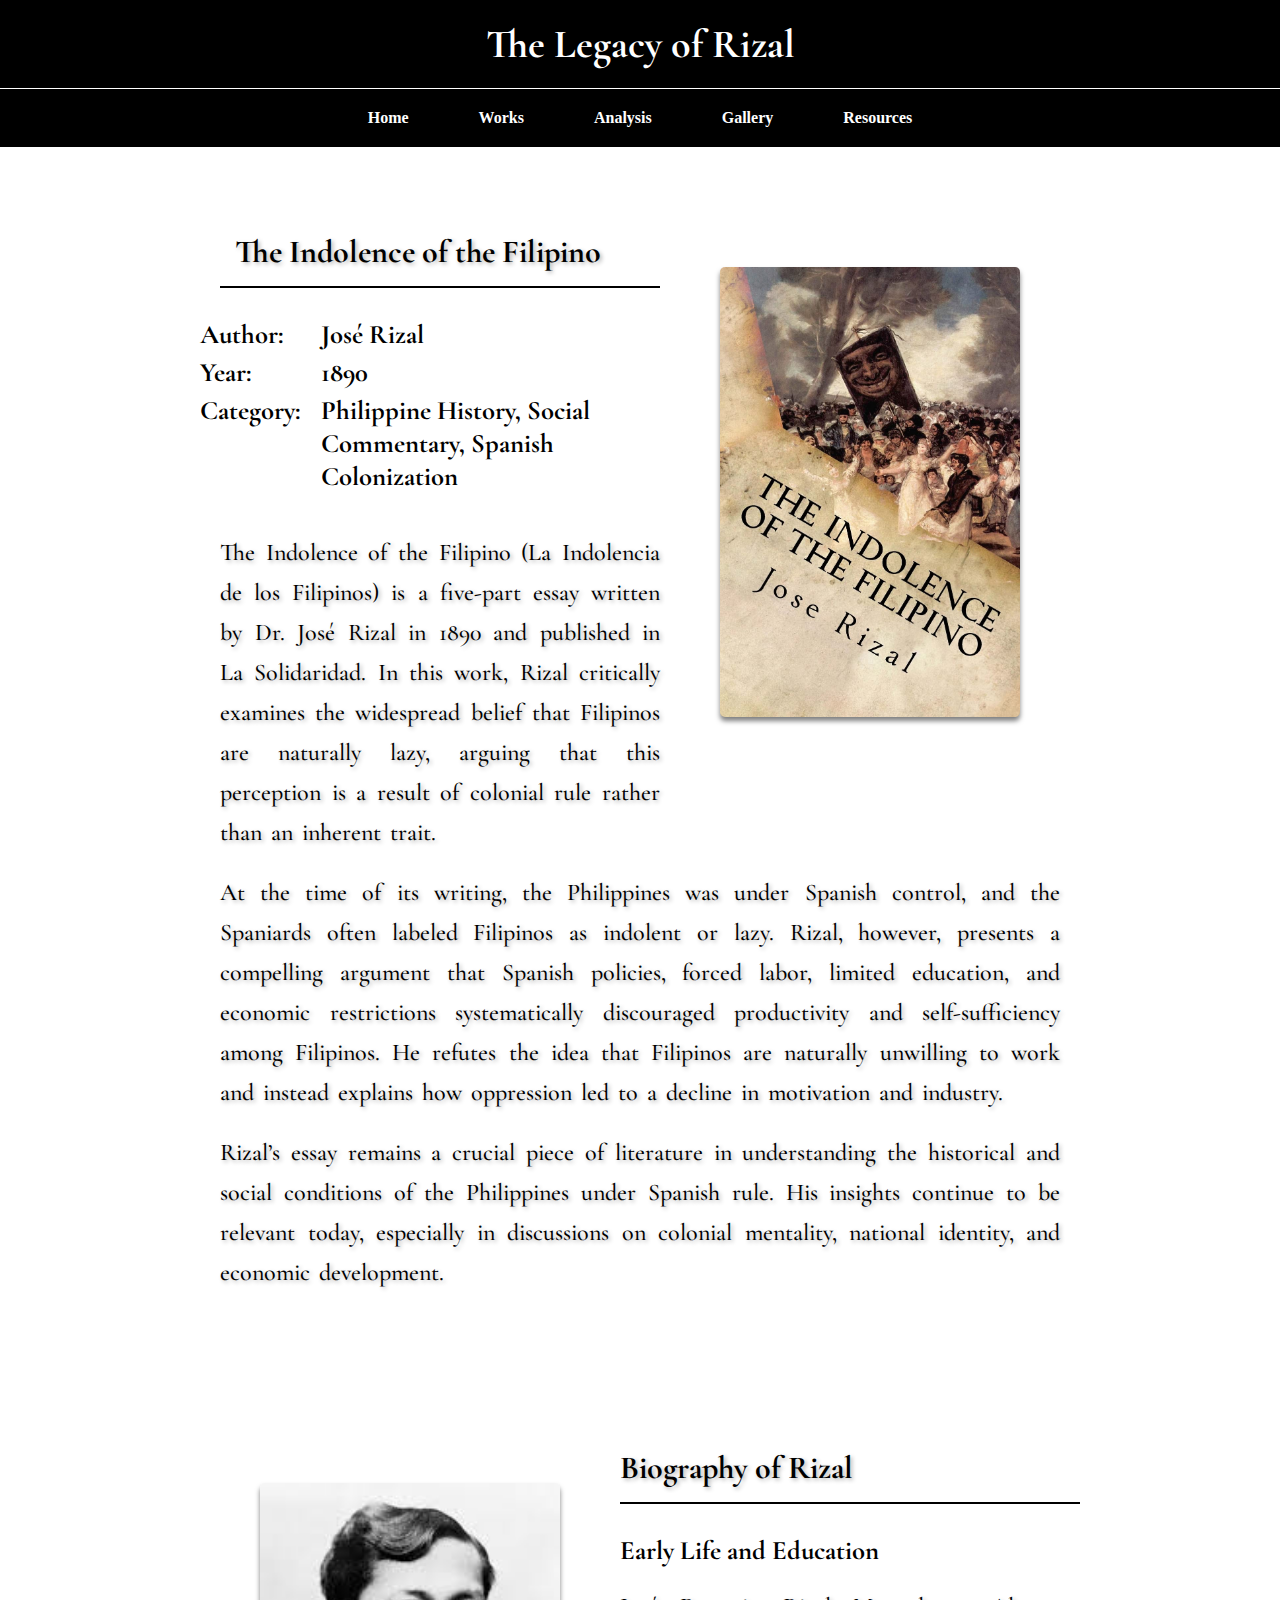
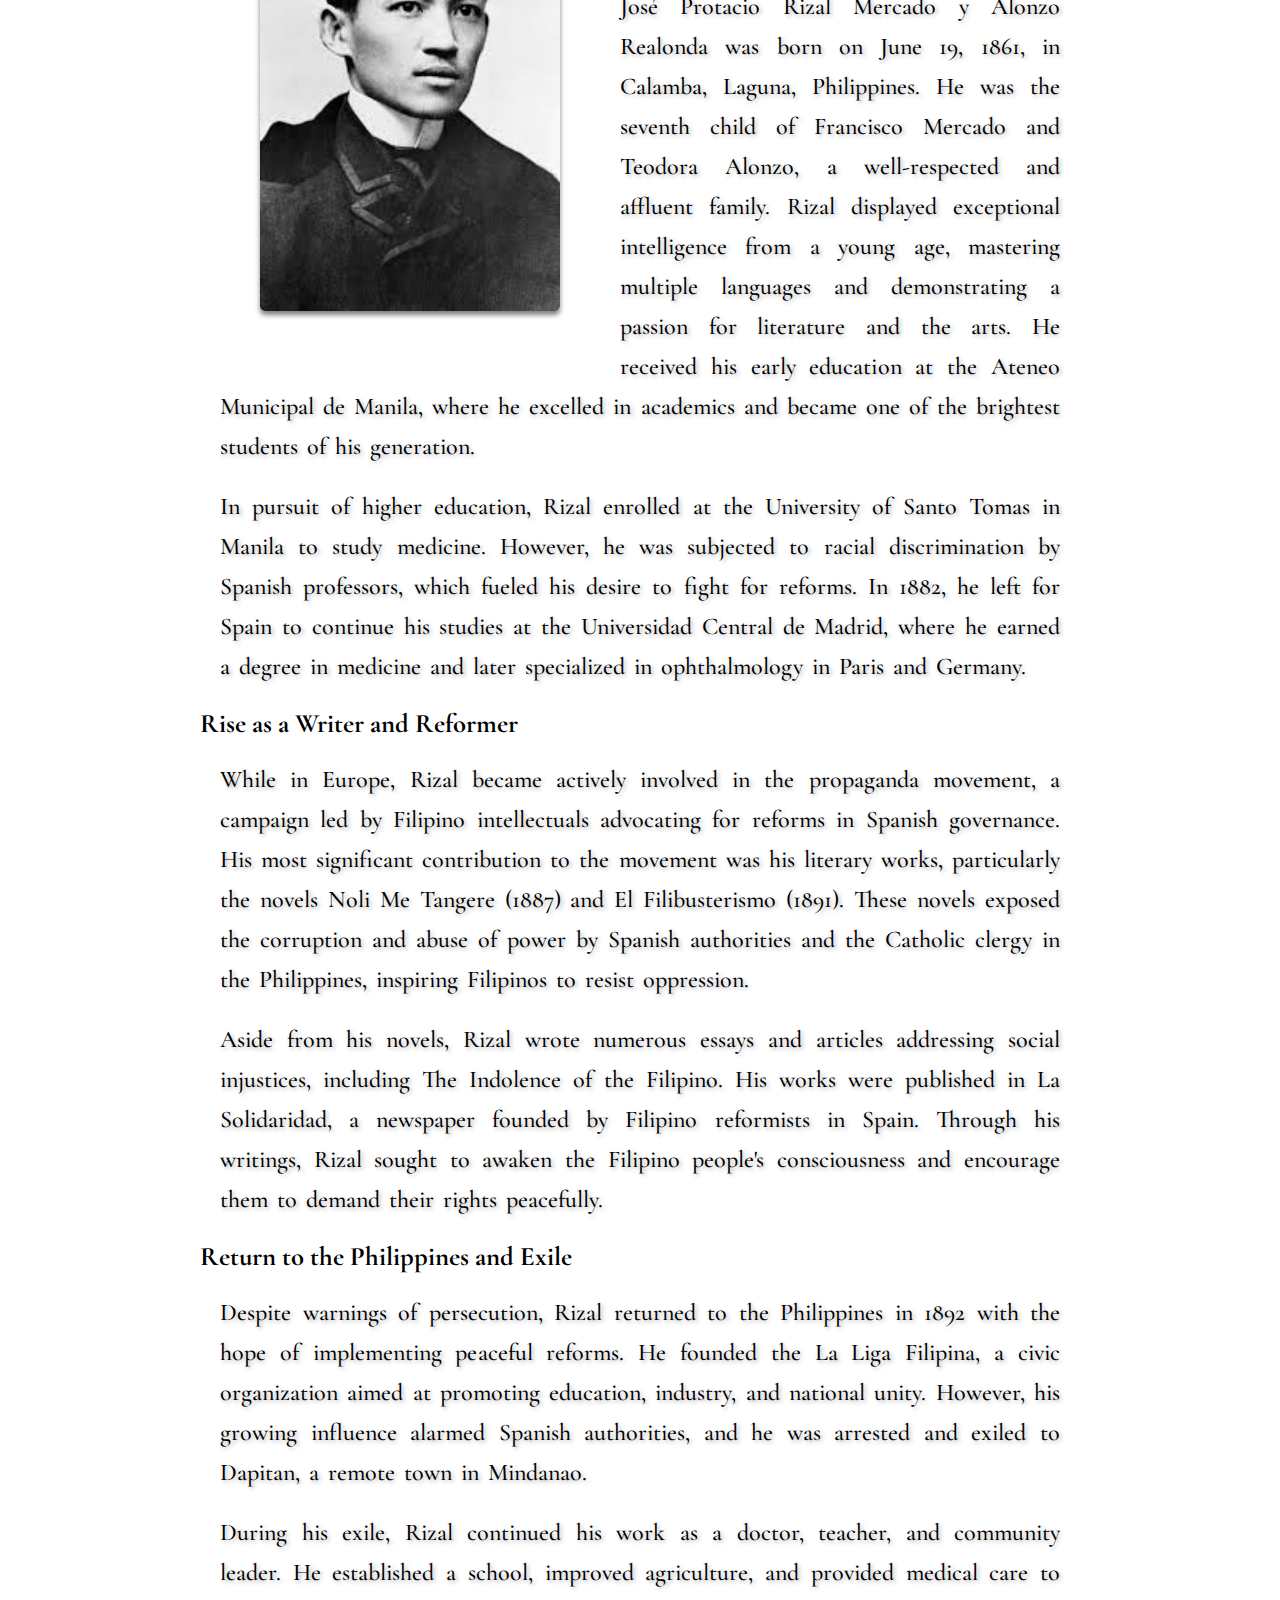
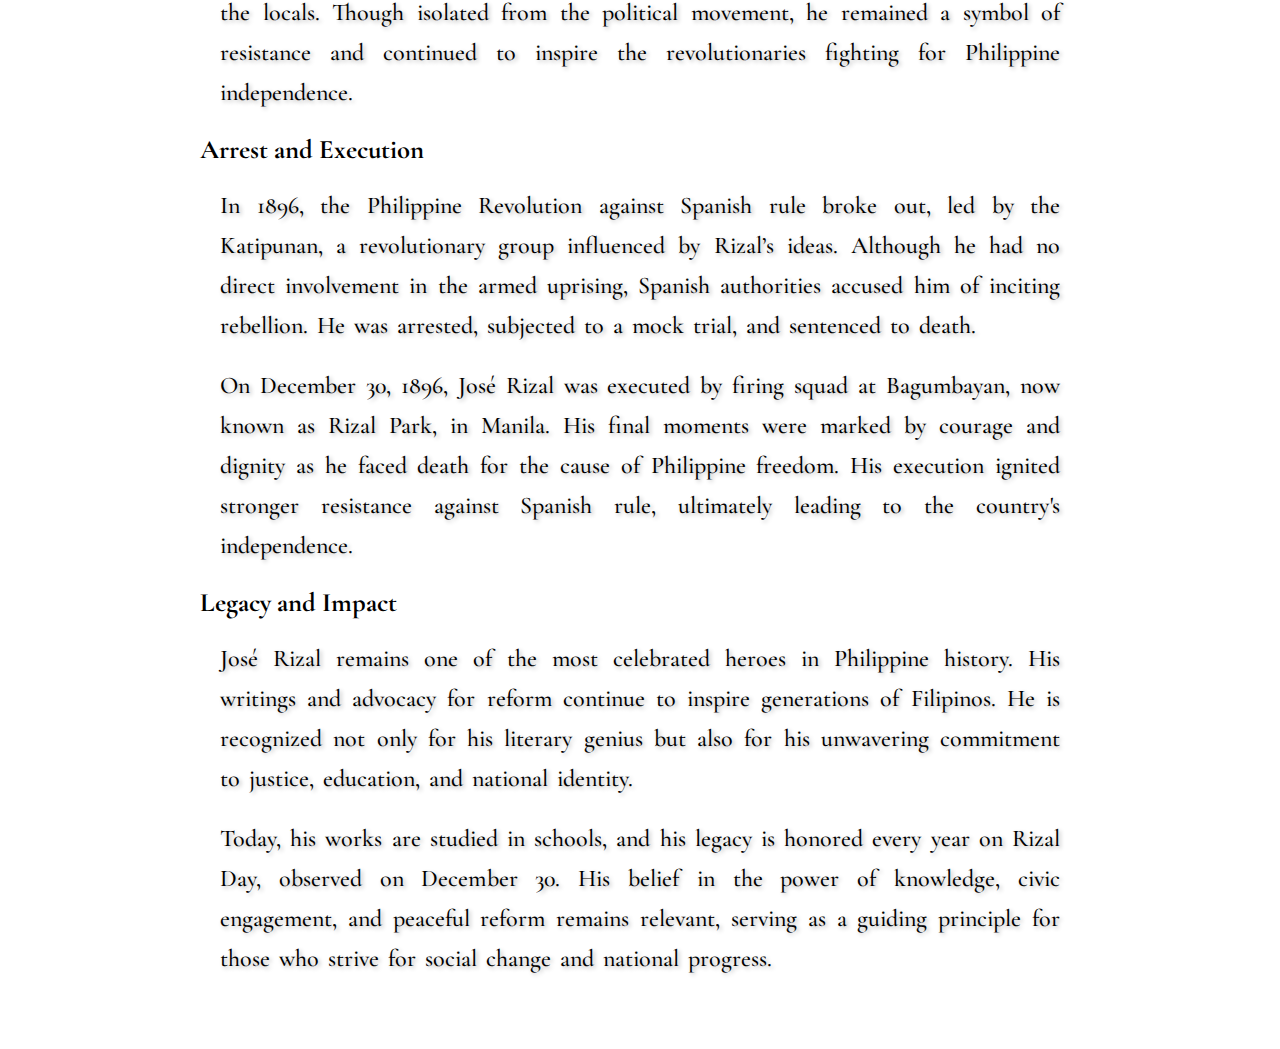
<file: index.html>
<!DOCTYPE html>
<html lang="en">
<head>
    <meta charset="UTF-8">
    <meta name="viewport" content="width=device-width, initial-scale=1.0">
    <title>The Legacy Of Rizal</title>
    <link rel="stylesheet" href="newSyle.css">
</head>
<body>
    <div class="header">
        <div class="title-bar"> The Legacy of Rizal </div>
        <div class="nav-bar">
            <a href="index.html" class="nav-button">Home</a>
            <a href="works.html" class="nav-button">Works</a>
            <a href="analysis.html" class="nav-button">Analysis</a>
            <a href="gallery.html" class="nav-button">Gallery</a>
            <a href="resources.html" class="nav-button">Resources</a>
        </div>
    </div>
    <div class="main">
        
        <div class="content">
            <div class="image-content-right">
                <img src="indolencebookcover.jpg" alt="The Indolence of the Filipino Book Cover">
            </div>
            <div class="text-content">
                <h1>The Indolence of the Filipino</h1>
                <div class="context">
                    <h2><em>Author:</em> José Rizal</h2>
                    <h2><em>Year:</em> 1890</h2>
                    <h2><em>Category:</em> Philippine History, Social Commentary, Spanish Colonization</h2>
                </div>
                <p>The Indolence of the Filipino (La Indolencia de los Filipinos) is a five-part essay written by Dr. José Rizal in 1890 and published in La Solidaridad. In this work, Rizal critically examines the widespread belief that Filipinos are naturally lazy, arguing that this perception is a result of colonial rule rather than an inherent trait.</p>
                <p>At the time of its writing, the Philippines was under Spanish control, and the Spaniards often labeled Filipinos as indolent or lazy. Rizal, however, presents a compelling argument that Spanish policies, forced labor, limited education, and economic restrictions systematically discouraged productivity and self-sufficiency among Filipinos. He refutes the idea that Filipinos are naturally unwilling to work and instead explains how oppression led to a decline in motivation and industry.</p>
                <p>Rizal’s essay remains a crucial piece of literature in understanding the historical and social conditions of the Philippines under Spanish rule. His insights continue to be relevant today, especially in discussions on colonial mentality, national identity, and economic development.</p>
            </div>
        </div>
    
        <div class="content">
            <div class="image-content-left">
                <img src="Rizal.jpg" alt="José Rizal">
            </div>
            <div class="text-content">
                <h1>Biography of Rizal</h1>
                
                <h2>Early Life and Education</h2>
                <p>José Protacio Rizal Mercado y Alonzo Realonda was born on June 19, 1861, in Calamba, Laguna, Philippines. He was the seventh child of Francisco Mercado and Teodora Alonzo, a well-respected and affluent family. Rizal displayed exceptional intelligence from a young age, mastering multiple languages and demonstrating a passion for literature and the arts. He received his early education at the Ateneo Municipal de Manila, where he excelled in academics and became one of the brightest students of his generation.</p>
                <p>In pursuit of higher education, Rizal enrolled at the University of Santo Tomas in Manila to study medicine. However, he was subjected to racial discrimination by Spanish professors, which fueled his desire to fight for reforms. In 1882, he left for Spain to continue his studies at the Universidad Central de Madrid, where he earned a degree in medicine and later specialized in ophthalmology in Paris and Germany.</p>
                
                <h2>Rise as a Writer and Reformer</h2>
                <p>While in Europe, Rizal became actively involved in the propaganda movement, a campaign led by Filipino intellectuals advocating for reforms in Spanish governance. His most significant contribution to the movement was his literary works, particularly the novels Noli Me Tangere (1887) and El Filibusterismo (1891). These novels exposed the corruption and abuse of power by Spanish authorities and the Catholic clergy in the Philippines, inspiring Filipinos to resist oppression.</p>
                <p>Aside from his novels, Rizal wrote numerous essays and articles addressing social injustices, including The Indolence of the Filipino. His works were published in La Solidaridad, a newspaper founded by Filipino reformists in Spain. Through his writings, Rizal sought to awaken the Filipino people's consciousness and encourage them to demand their rights peacefully.</p>
                
                <h2>Return to the Philippines and Exile</h2>
                <p>Despite warnings of persecution, Rizal returned to the Philippines in 1892 with the hope of implementing peaceful reforms. He founded the La Liga Filipina, a civic organization aimed at promoting education, industry, and national unity. However, his growing influence alarmed Spanish authorities, and he was arrested and exiled to Dapitan, a remote town in Mindanao.</p>
                <p>During his exile, Rizal continued his work as a doctor, teacher, and community leader. He established a school, improved agriculture, and provided medical care to the locals. Though isolated from the political movement, he remained a symbol of resistance and continued to inspire the revolutionaries fighting for Philippine independence.</p>
            
                <h2>Arrest and Execution</h2>
                <p>In 1896, the Philippine Revolution against Spanish rule broke out, led by the Katipunan, a revolutionary group influenced by Rizal’s ideas. Although he had no direct involvement in the armed uprising, Spanish authorities accused him of inciting rebellion. He was arrested, subjected to a mock trial, and sentenced to death.</p>
                <p>On December 30, 1896, José Rizal was executed by firing squad at Bagumbayan, now known as Rizal Park, in Manila. His final moments were marked by courage and dignity as he faced death for the cause of Philippine freedom. His execution ignited stronger resistance against Spanish rule, ultimately leading to the country's independence.</p>
            
                <h2>Legacy and Impact</h2>
                <p>José Rizal remains one of the most celebrated heroes in Philippine history. His writings and advocacy for reform continue to inspire generations of Filipinos. He is recognized not only for his literary genius but also for his unwavering commitment to justice, education, and national identity.</p>
                <p>Today, his works are studied in schools, and his legacy is honored every year on Rizal Day, observed on December 30. His belief in the power of knowledge, civic engagement, and peaceful reform remains relevant, serving as a guiding principle for those who strive for social change and national progress.</p>
            </div>
        </div>
    </div>
    <script src="index.js"></script>
</body>
</html>
</file>
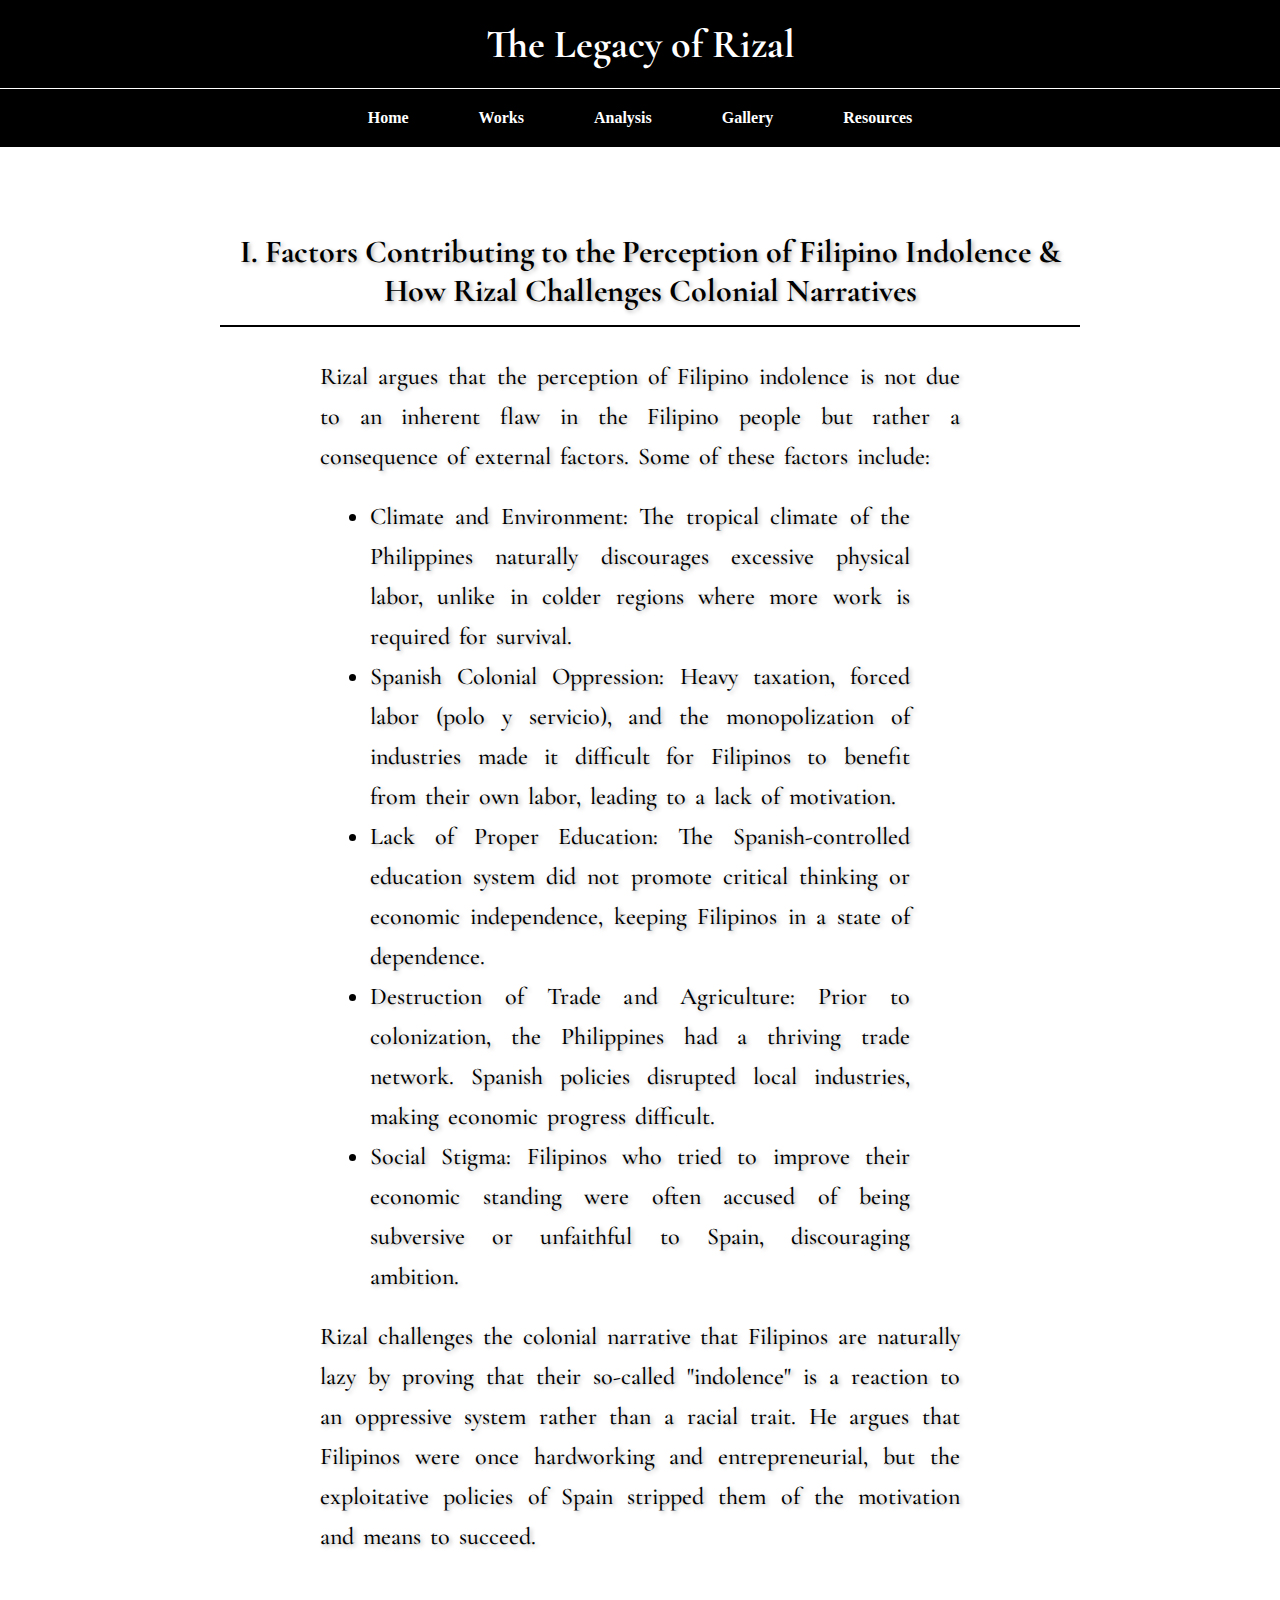
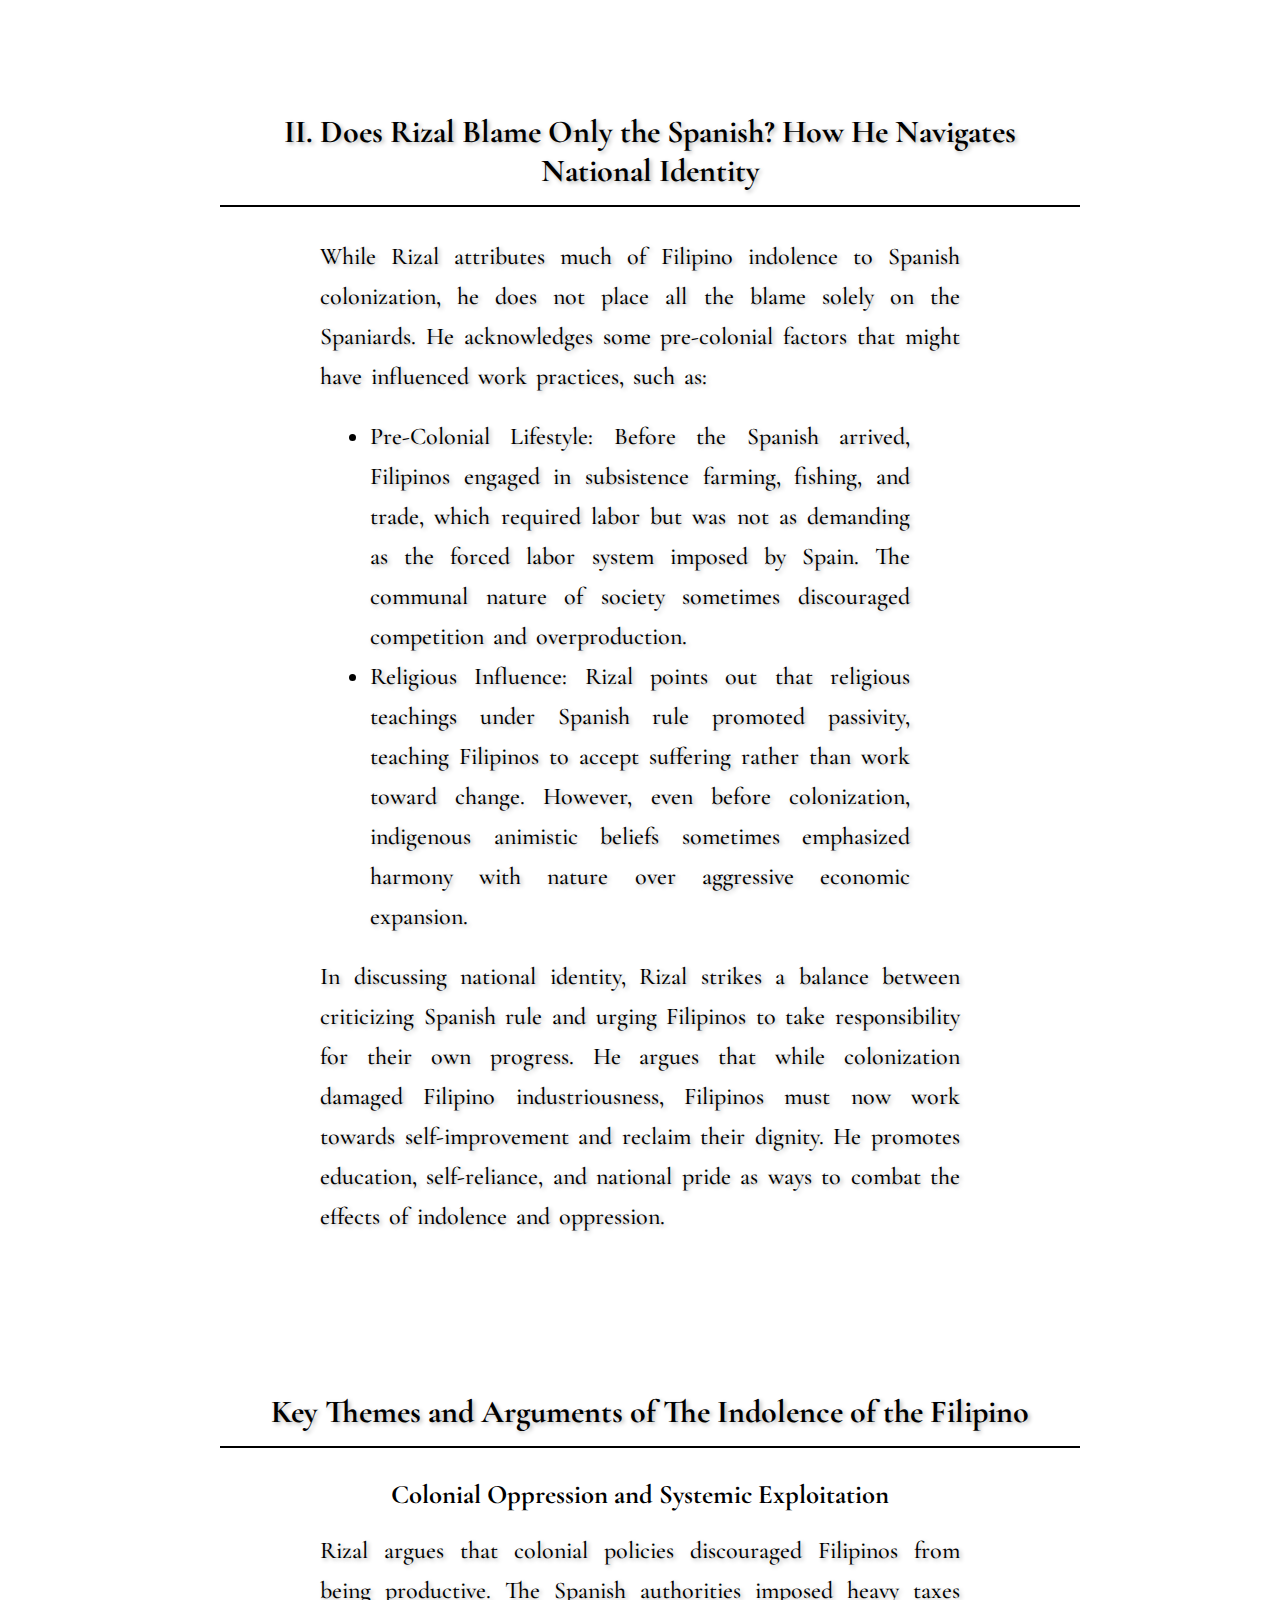
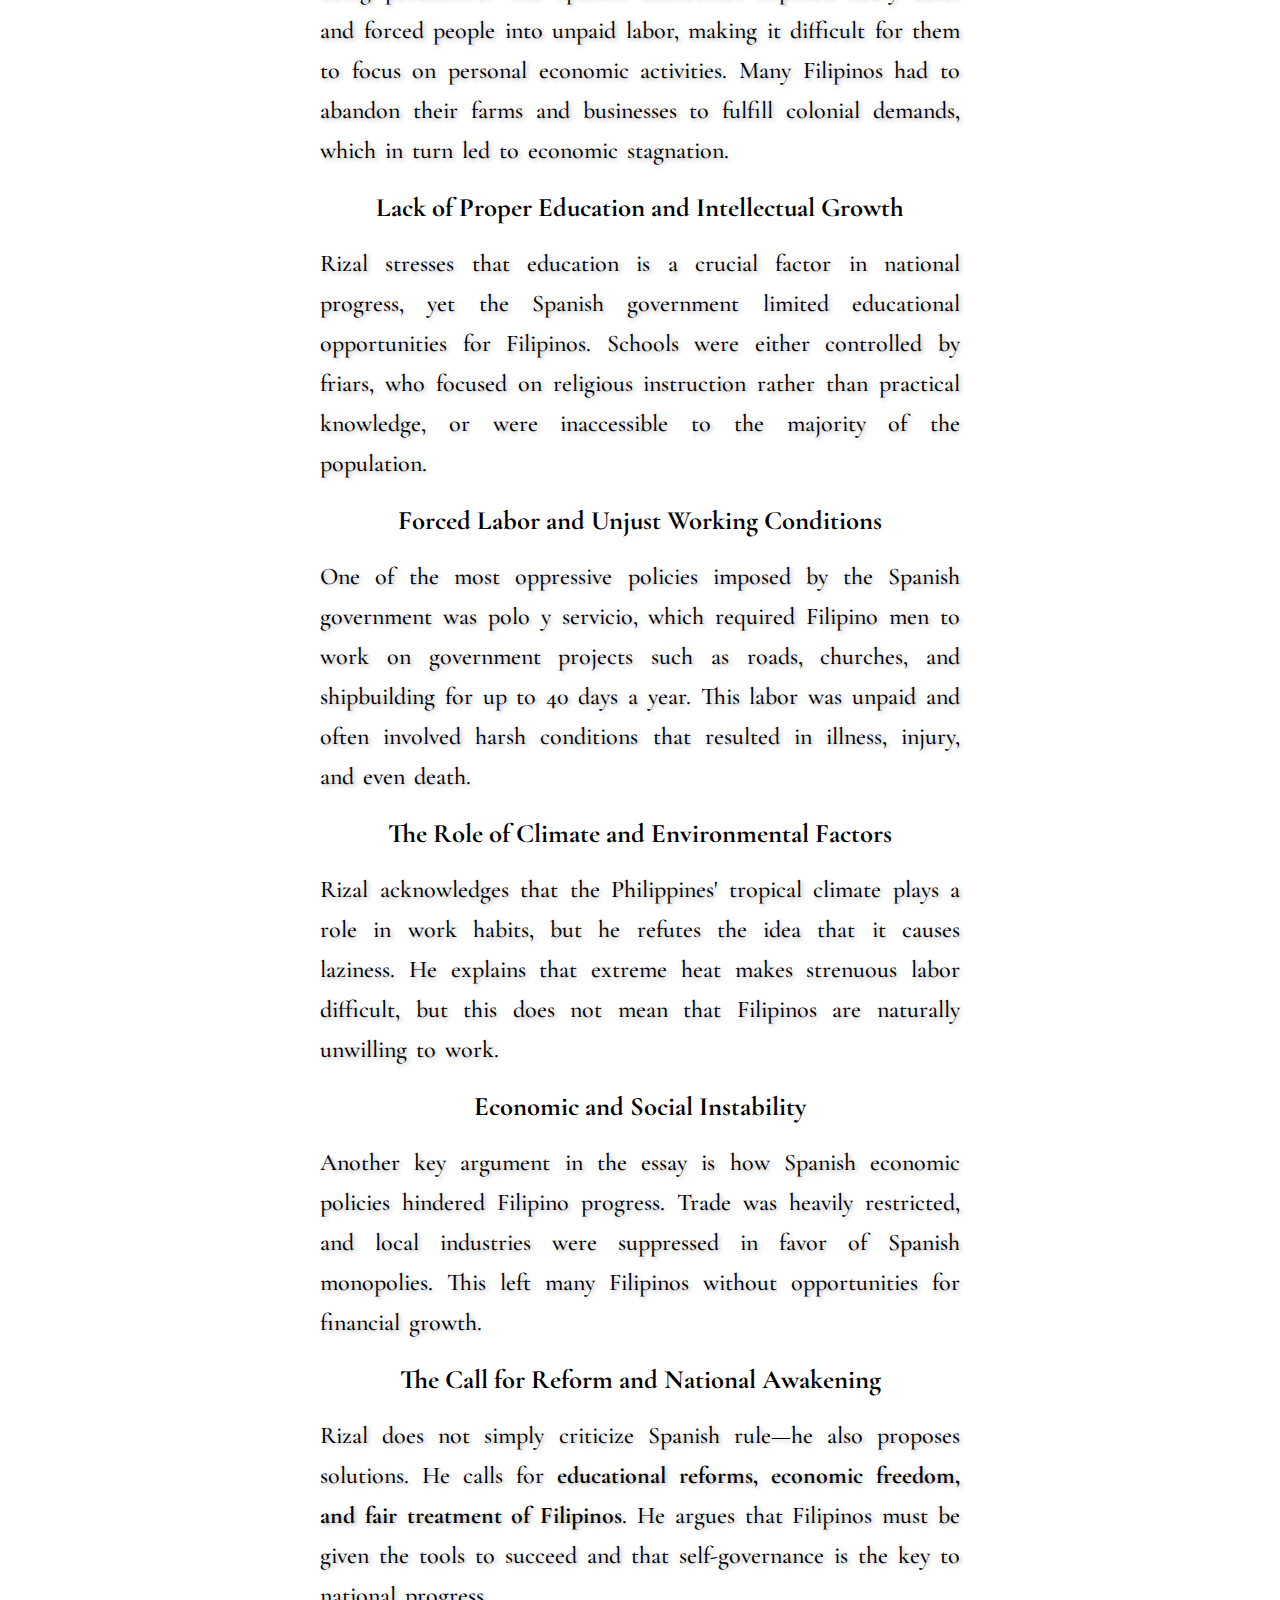
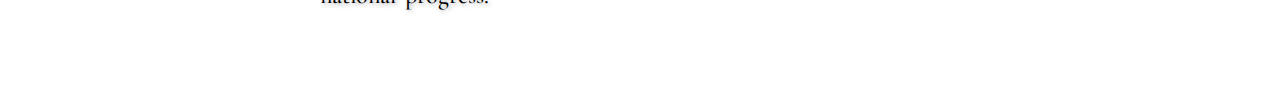
<file: analysis.html>
<!DOCTYPE html>
<html lang="en">
<head>
    <meta charset="UTF-8">
    <meta name="viewport" content="width=device-width, initial-scale=1.0">
    <title>The Legacy Of Rizal</title>
    <link rel="stylesheet" href="newSyle.css">
</head>
<body>
    <div class="header">
        <div class="title-bar"> The Legacy of Rizal </div>
        <div class="nav-bar">
            <a href="index.html" class="nav-button">Home</a>
            <a href="works.html" class="nav-button">Works</a>
            <a href="analysis.html" class="nav-button">Analysis</a>
            <a href="gallery.html" class="nav-button">Gallery</a>
            <a href="resources.html" class="nav-button">Resources</a>
        </div>
    </div>
    <div class="main">
    
        <div class="content">
            <h1>I. Factors Contributing to the Perception of Filipino Indolence & How Rizal Challenges Colonial Narratives</h1>
            <div class="analysis-answer">
                <p>Rizal argues that the perception of Filipino indolence is not due to an inherent flaw in the Filipino people but rather a consequence of external factors. Some of these factors include:</p>
                <ul>
                    <li>Climate and Environment: The tropical climate of the Philippines naturally discourages excessive physical labor, unlike in colder regions where more work is required for survival.</li>
                    <li>Spanish Colonial Oppression: Heavy taxation, forced labor (polo y servicio), and the monopolization of industries made it difficult for Filipinos to benefit from their own labor, leading to a lack of motivation.</li>
                    <li>Lack of Proper Education: The Spanish-controlled education system did not promote critical thinking or economic independence, keeping Filipinos in a state of dependence.</li>
                    <li>Destruction of Trade and Agriculture: Prior to colonization, the Philippines had a thriving trade network. Spanish policies disrupted local industries, making economic progress difficult.</li>
                    <li>Social Stigma: Filipinos who tried to improve their economic standing were often accused of being subversive or unfaithful to Spain, discouraging ambition.</li>
                </ul>
                <p>Rizal challenges the colonial narrative that Filipinos are naturally lazy by proving that their so-called "indolence" is a reaction to an oppressive system rather than a racial trait. He argues that Filipinos were once hardworking and entrepreneurial, but the exploitative policies of Spain stripped them of the motivation and means to succeed.</p>
            </div>
        </div>
        <div class="content">
            <h1>II. Does Rizal Blame Only the Spanish? How He Navigates National Identity</h1>
            <div class="analysis-answer">
                <p>While Rizal attributes much of Filipino indolence to Spanish colonization, he does not place all the blame solely on the Spaniards. He acknowledges some pre-colonial factors that might have influenced work practices, such as:</p>
                <ul>
                    <li>Pre-Colonial Lifestyle: Before the Spanish arrived, Filipinos engaged in subsistence farming, fishing, and trade, which required labor but was not as demanding as the forced labor system imposed by Spain. The communal nature of society sometimes discouraged competition and overproduction.</li>
                    <li>Religious Influence: Rizal points out that religious teachings under Spanish rule promoted passivity, teaching Filipinos to accept suffering rather than work toward change. However, even before colonization, indigenous animistic beliefs sometimes emphasized harmony with nature over aggressive economic expansion.</li>
                </ul>
                <p>In discussing national identity, Rizal strikes a balance between criticizing Spanish rule and urging Filipinos to take responsibility for their own progress. He argues that while colonization damaged Filipino industriousness, Filipinos must now work towards self-improvement and reclaim their dignity. He promotes education, self-reliance, and national pride as ways to combat the effects of indolence and oppression.</p>
            </div>
        </div>
        <div class="content">
            <h1>Key Themes and Arguments of The Indolence of the Filipino</h1>
            <div class="analysis-answer">
                <h2>Colonial Oppression and Systemic Exploitation</h2>
                <p>Rizal argues that colonial policies discouraged Filipinos from being productive. The Spanish authorities imposed heavy taxes and forced people into unpaid labor, making it difficult for them to focus on personal economic activities. Many Filipinos had to abandon their farms and businesses to fulfill colonial demands, which in turn led to economic stagnation.</p>
            
                <h2>Lack of Proper Education and Intellectual Growth</h2>
                <p>Rizal stresses that education is a crucial factor in national progress, yet the Spanish government limited educational opportunities for Filipinos. Schools were either controlled by friars, who focused on religious instruction rather than practical knowledge, or were inaccessible to the majority of the population.</p>

                <h2>Forced Labor and Unjust Working Conditions</h2>
                <p>One of the most oppressive policies imposed by the Spanish government was <i>polo y servicio</i>, which required Filipino men to work on government projects such as roads, churches, and shipbuilding for up to 40 days a year. This labor was unpaid and often involved harsh conditions that resulted in illness, injury, and even death.</p>

                <h2>The Role of Climate and Environmental Factors</h2>
                <p>Rizal acknowledges that the Philippines' tropical climate plays a role in work habits, but he refutes the idea that it causes laziness. He explains that extreme heat makes strenuous labor difficult, but this does not mean that Filipinos are naturally unwilling to work.</p>

                <h2>Economic and Social Instability</h2>
                <p>Another key argument in the essay is how Spanish economic policies hindered Filipino progress. Trade was heavily restricted, and local industries were suppressed in favor of Spanish monopolies. This left many Filipinos without opportunities for financial growth.</p>

                <h2>The Call for Reform and National Awakening</h2>
                <p>Rizal does not simply criticize Spanish rule—he also proposes solutions. He calls for <b>educational reforms, economic freedom, and fair treatment of Filipinos</b>. He argues that Filipinos must be given the tools to succeed and that self-governance is the key to national progress.</p>

            </div>
        </div>
    <script src="index.js"></script>
</body>
</html>
</file>
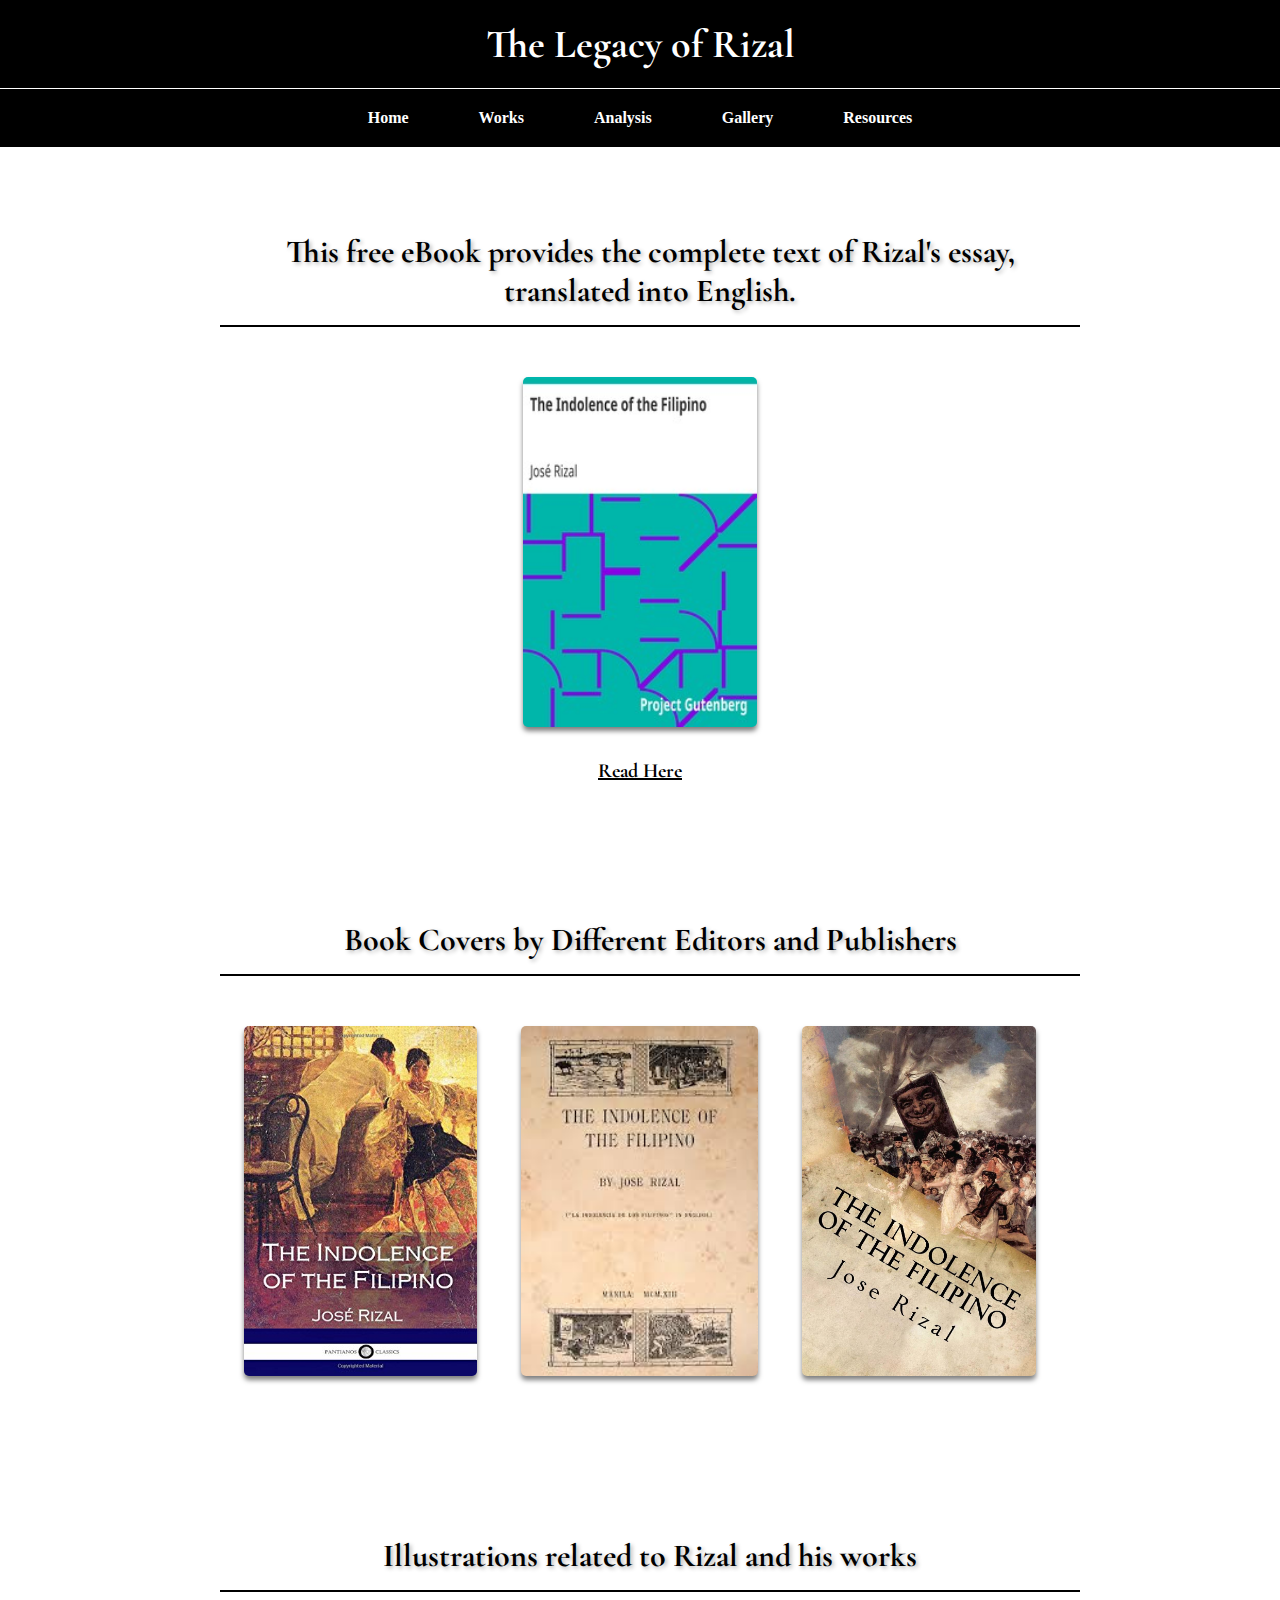
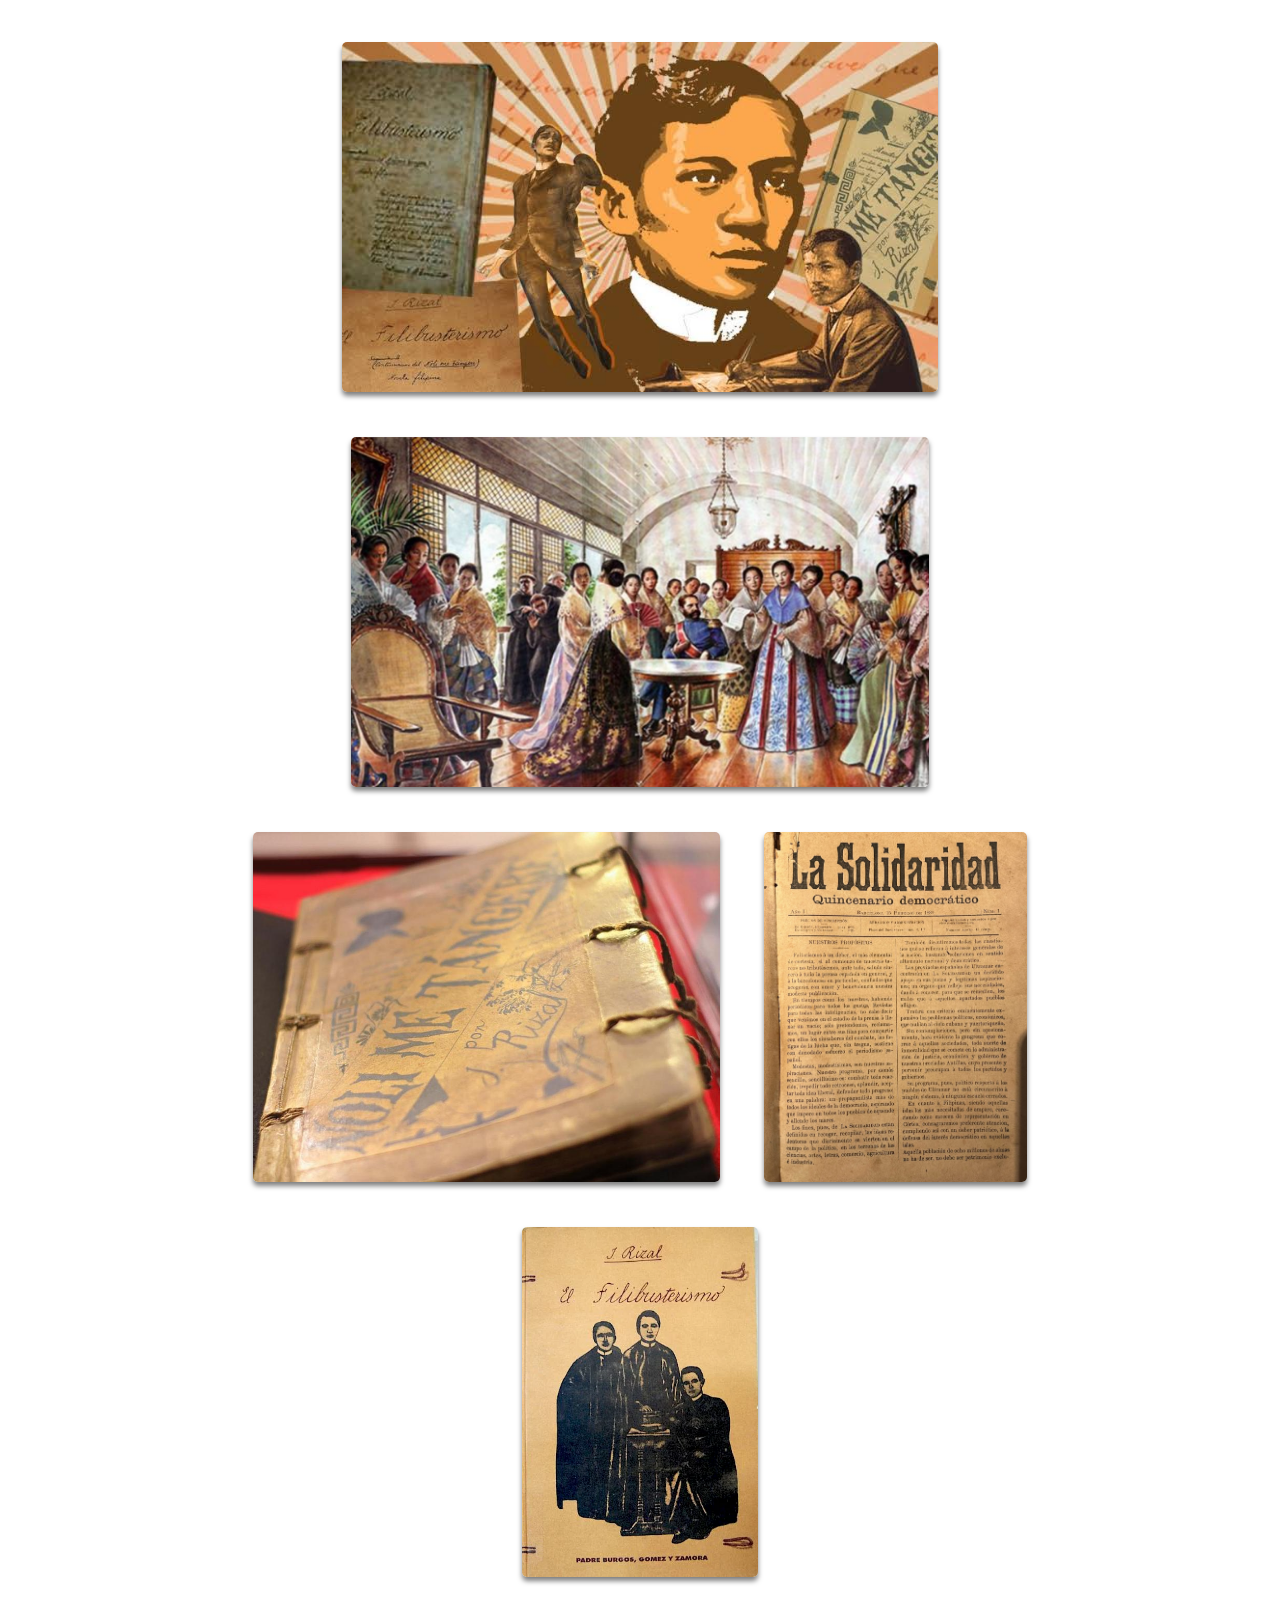
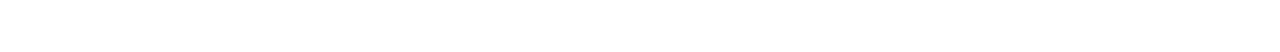
<file: gallery.html>
<!DOCTYPE html>
<html lang="en">
<head>
    <meta charset="UTF-8">
    <meta name="viewport" content="width=device-width, initial-scale=1.0">
    <title>The Legacy of Rizal</title>
    <link rel="stylesheet" href="newSyle.css">
</head>
<body>
    <div class="header">
        <div class="title-bar"> The Legacy of Rizal </div>
        <div class="nav-bar">
            <a href="index.html" class="nav-button">Home</a>
            <a href="works.html" class="nav-button">Works</a>
            <a href="analysis.html" class="nav-button">Analysis</a>
            <a href="gallery.html" class="nav-button">Gallery</a>
            <a href="resources.html" class="nav-button">Resources</a>
        </div>
    </div>
    <div class="main">
        <div class="content">
            <h1>This free eBook provides the complete text of Rizal's essay, translated into English.</h1>
            <a href="https://www.gutenberg.org/ebooks/6885" target="_blank">
                <img src="The Indolence of the Filipino Book Cover.jpg" alt="The Indolence of the Filipino Book Cover">
            </a>
            <h2 class="center-link"><a href="https://example.com/ebook" target="_blank" style="color: rgb(0, 0, 0); text-decoration: underline; font-size: 20px;">Read Here</a></h2>
        </div>
        <div class="content">
            <h1>Book Covers by Different Editors and Publishers</h1>
            <img src="TheIndolenceCover1.jpg" alt="The Indolence Cover 1">
            <img src="indolenceofthefilipino.jpg">
            <img src="indolencebookcover.jpg">
        </div>

        <div class="content">
            <h1>Illustrations related to Rizal and his works</h1>
            <img src="rizalposter.jpeg">
            <img src="summaryPaintingIMG.png">
            <img src="noli.jpg">
            <img src="lasolaridad.jpg">
            <img src="gomburza.webp">
        </div>
    </div>
</body>
</html>
</file>
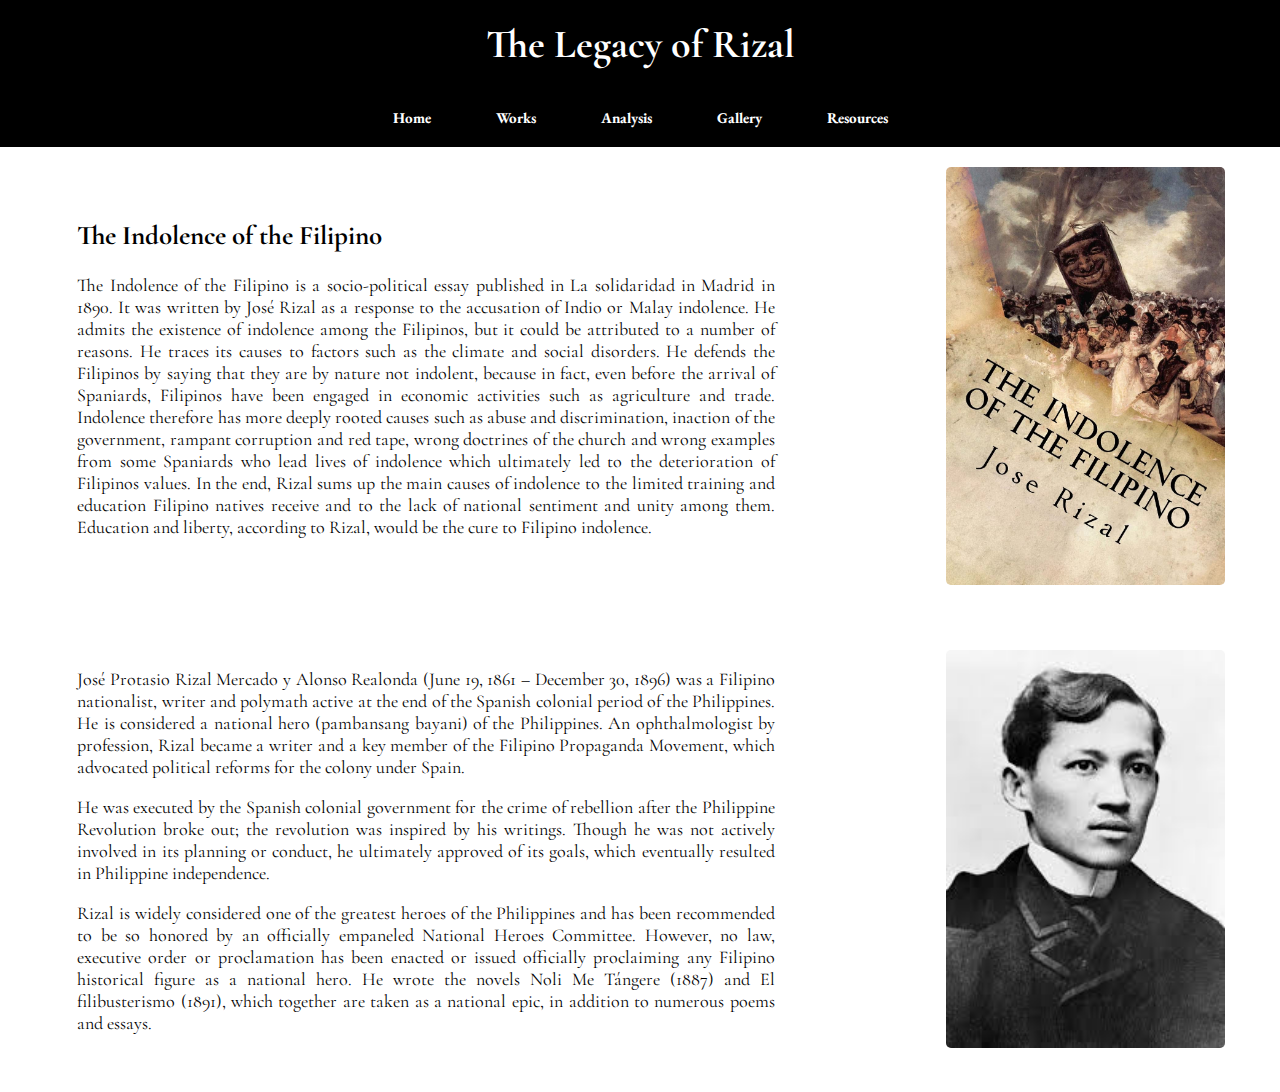
<file: homepage.html>
<!DOCTYPE html>
<html lang="en">
<head>
    <meta charset="UTF-8">
    <meta name="viewport" content="width=device-width, initial-scale=1.0">
    <title>The Legacy of Rizal</title>
    <link rel="stylesheet" href="style.css">
</head>
<body class="homepage">
    <header>
        <h1>The Legacy of Rizal</h1>
    </header>
    <nav class="nav-buttons">
        <a href="homepage.html" class="nav-button">Home</a>
        <a href="works.html" class="nav-button">Works</a>
        <a href="analysis.html" class="nav-button">Analysis</a>
        <a href="gallery.html" class="nav-button">Gallery</a>
        <a href="resources.html" class="nav-button">Resources</a>
    </nav>
    
    <main>
        <section class="content">
            <h2>The Indolence of the Filipino</h2>
            <p>The Indolence of the Filipino is a socio-political essay published in La solidaridad in Madrid in 1890. It was written by José Rizal as a response to the accusation of Indio or Malay indolence. 
                He admits the existence of indolence among the Filipinos, but it could be attributed to a number of reasons. 
                He traces its causes to factors such as the climate and social disorders. 
                He defends the Filipinos by saying that they are by nature not indolent, because in fact, even before the arrival of Spaniards, Filipinos have been engaged in economic activities such as agriculture and trade. 
                Indolence therefore has more deeply rooted causes such as abuse and discrimination, inaction of the government, rampant corruption and red tape, wrong doctrines of the church and wrong examples from some Spaniards who lead lives of indolence which ultimately led to the deterioration of Filipinos values. 
                In the end, Rizal sums up the main causes of indolence to the limited training and education Filipino natives receive and to the lack of national sentiment and unity among them. Education and liberty, according to Rizal, would be the cure to Filipino indolence.</p>
        </section>
        <aside>
            <img src="indolencebookcover.jpg" alt="The Indolence of the Filipino Book Cover">
        </aside>
    </main>

    <main>
        <section class="content">
            <h2>    </h2>
            <p>José Protasio Rizal Mercado y Alonso Realonda (June 19, 1861 – December 30, 1896) was a Filipino nationalist, writer and polymath active at the end of the Spanish colonial period of the Philippines. 
                He is considered a national hero (pambansang bayani) of the Philippines. An ophthalmologist by profession, Rizal became a writer and a key member of the Filipino Propaganda Movement, which advocated political reforms for the colony under Spain.</p>
            <p>He was executed by the Spanish colonial government for the crime of rebellion after the Philippine Revolution broke out; the revolution was inspired by his writings. 
                Though he was not actively involved in its planning or conduct, he ultimately approved of its goals, which eventually resulted in Philippine independence.</p>
            <p>Rizal is widely considered one of the greatest heroes of the Philippines and has been recommended to be so honored by an officially empaneled National Heroes Committee. However, no law, executive order or proclamation has been enacted or issued officially proclaiming any Filipino historical figure as a national hero. 
                He wrote the novels Noli Me Tángere (1887) and El filibusterismo (1891), which together are taken as a national epic, in addition to numerous poems and essays.</p>
        </section>
        <aside>
            <img src="Rizal.jpg" alt="José Rizal">
        </aside>       
    </main>
</body>
</html>
</file>
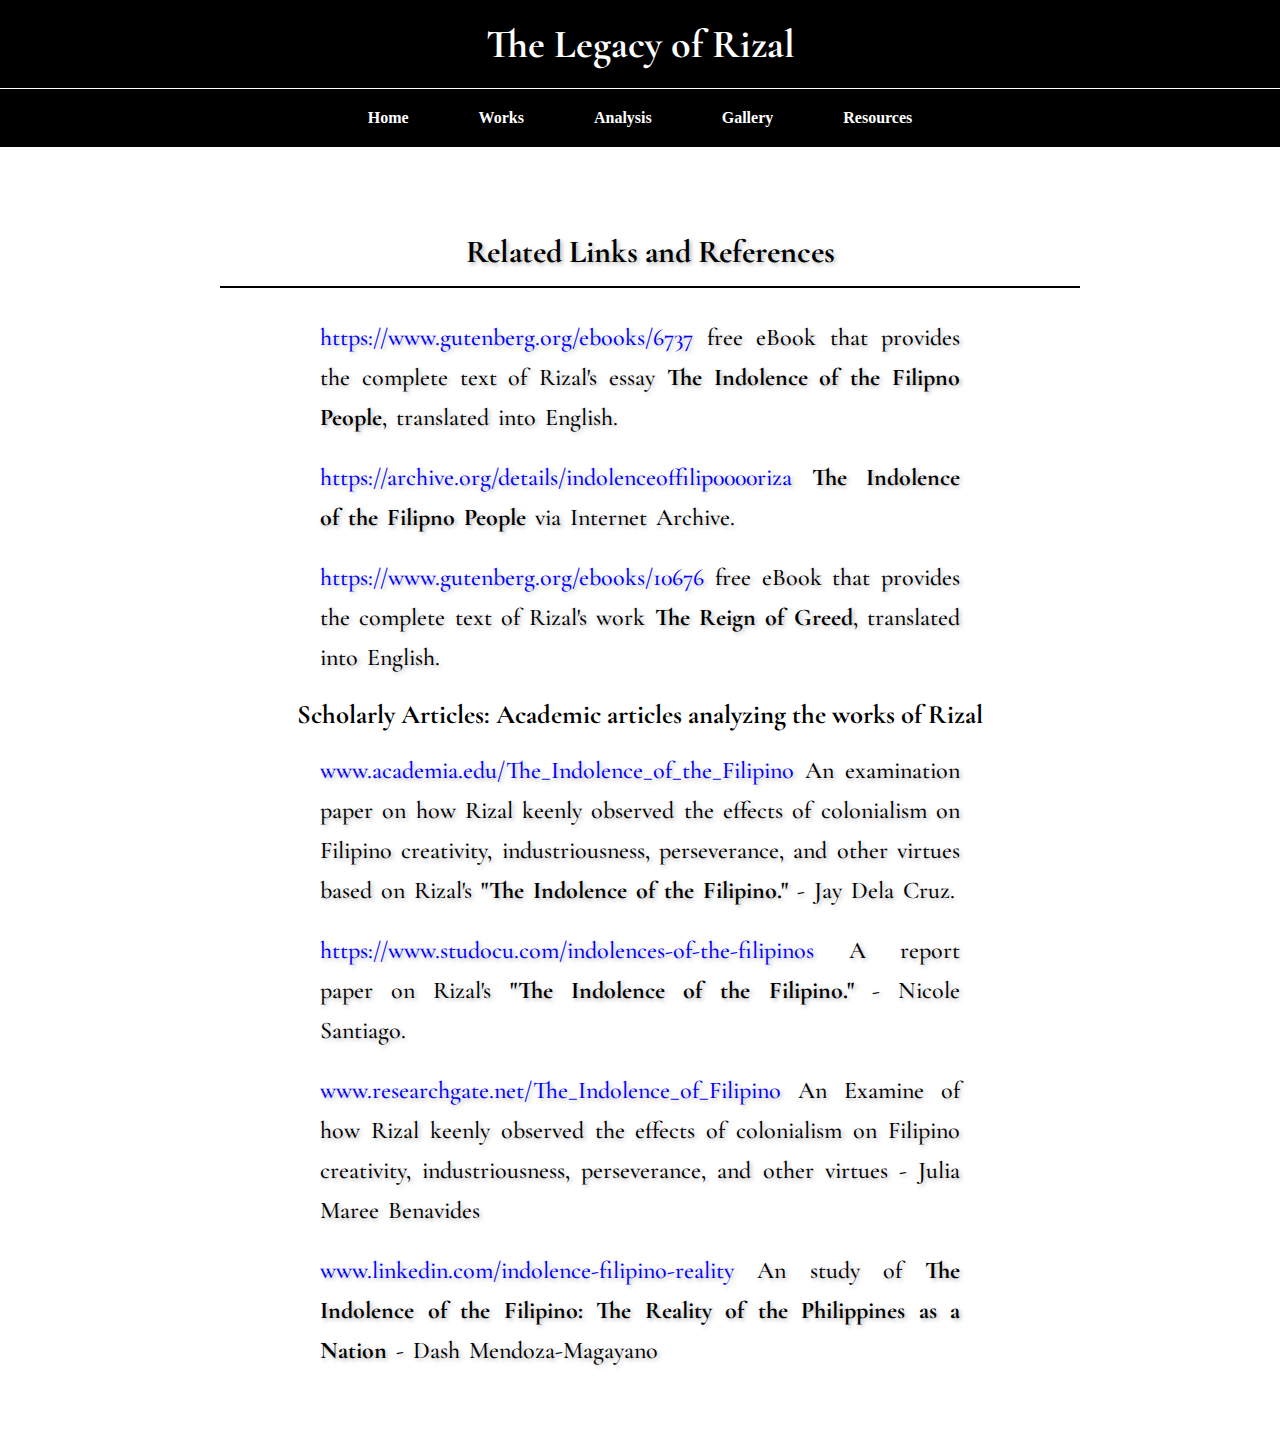
<file: resources.html>
<!DOCTYPE html>
<html lang="en">
<head>
    <meta charset="UTF-8">
    <meta name="viewport" content="width=device-width, initial-scale=1.0">
    <title>The Legacy of Rizal</title>
    <link rel="stylesheet" href="newSyle.css">
</head>
<body>
    <div class="header">
        <div class="title-bar"> The Legacy of Rizal </div>
        <div class="nav-bar">
            <a href="index.html" class="nav-button">Home</a>
            <a href="works.html" class="nav-button">Works</a>
            <a href="analysis.html" class="nav-button">Analysis</a>
            <a href="gallery.html" class="nav-button">Gallery</a>
            <a href="resources.html" class="nav-button">Resources</a>
        </div>
    </div>
    <div class="content">
        <h1>Related Links and References</h1>
        <div class="analysis-answer">
            <p class="link"><a href="https://www.gutenberg.org/ebooks/6737" style="color: blue; text-decoration: none;">https://www.gutenberg.org/ebooks/6737</a> free eBook that provides the complete text of Rizal's essay <b>The Indolence of the Filipno People</b>, translated into English.</p>
            <p class="link"><a href="https://archive.org/details/indolenceoffilip0000riza" style="color: blue; text-decoration: none;">https://archive.org/details/indolenceoffilip0000riza</a> <b>The Indolence of the Filipno People</b> via Internet Archive.</p>
            <p class="link"><a href="https://www.gutenberg.org/ebooks/10676" style="color: blue; text-decoration: none;">https://www.gutenberg.org/ebooks/10676</a> free eBook that provides the complete text of Rizal's work <b>The Reign of Greed</b>, translated into English.</p>
        </div>
        <h2>Scholarly Articles: Academic articles analyzing the works of Rizal</h2>
        <div class="analysis-answer">
            <p class="link"><a href="https://www.academia.edu/109232792/The_Indolence_of_the_Filipino" style="color: blue; text-decoration: none;">www.academia.edu/The_Indolence_of_the_Filipino</a> An examination paper on how Rizal keenly observed the effects of colonialism on Filipino creativity, industriousness, perseverance, and other virtues based on Rizal's <b>"The Indolence of the Filipino."</b> - Jay Dela Cruz.</p>
            <p class="link"><a href="https://www.studocu.com/ph/document/far-eastern-university/life-and-works-of-rizal/indolences-of-the-filipinos/83333040" style="color: blue; text-decoration: none;">https://www.studocu.com/indolences-of-the-filipinos</a> A report paper on Rizal's <b>"The Indolence of the Filipino."</b> - Nicole Santiago.</p>
            <p class="link"><a href="https://www.researchgate.net/publication/357218459_The_Indolence_of_Filipino" style="color: blue; text-decoration: none;">www.researchgate.net/The_Indolence_of_Filipino</a> An Examine of how Rizal keenly observed the effects of colonialism on Filipino creativity, industriousness, perseverance, and other virtues - Julia Maree Benavides</p>
            <p class="link"><a href="https://www.linkedin.com/pulse/indolence-filipino-reality-philippines-nation-dash-mendoza/" style="color: blue; text-decoration: none;">www.linkedin.com/indolence-filipino-reality</a> An study of <b>The Indolence of the Filipino: The Reality of the Philippines as a Nation</b> - Dash Mendoza-Magayano</p>
        </div>
    </div>
</body>
</html>
</file>
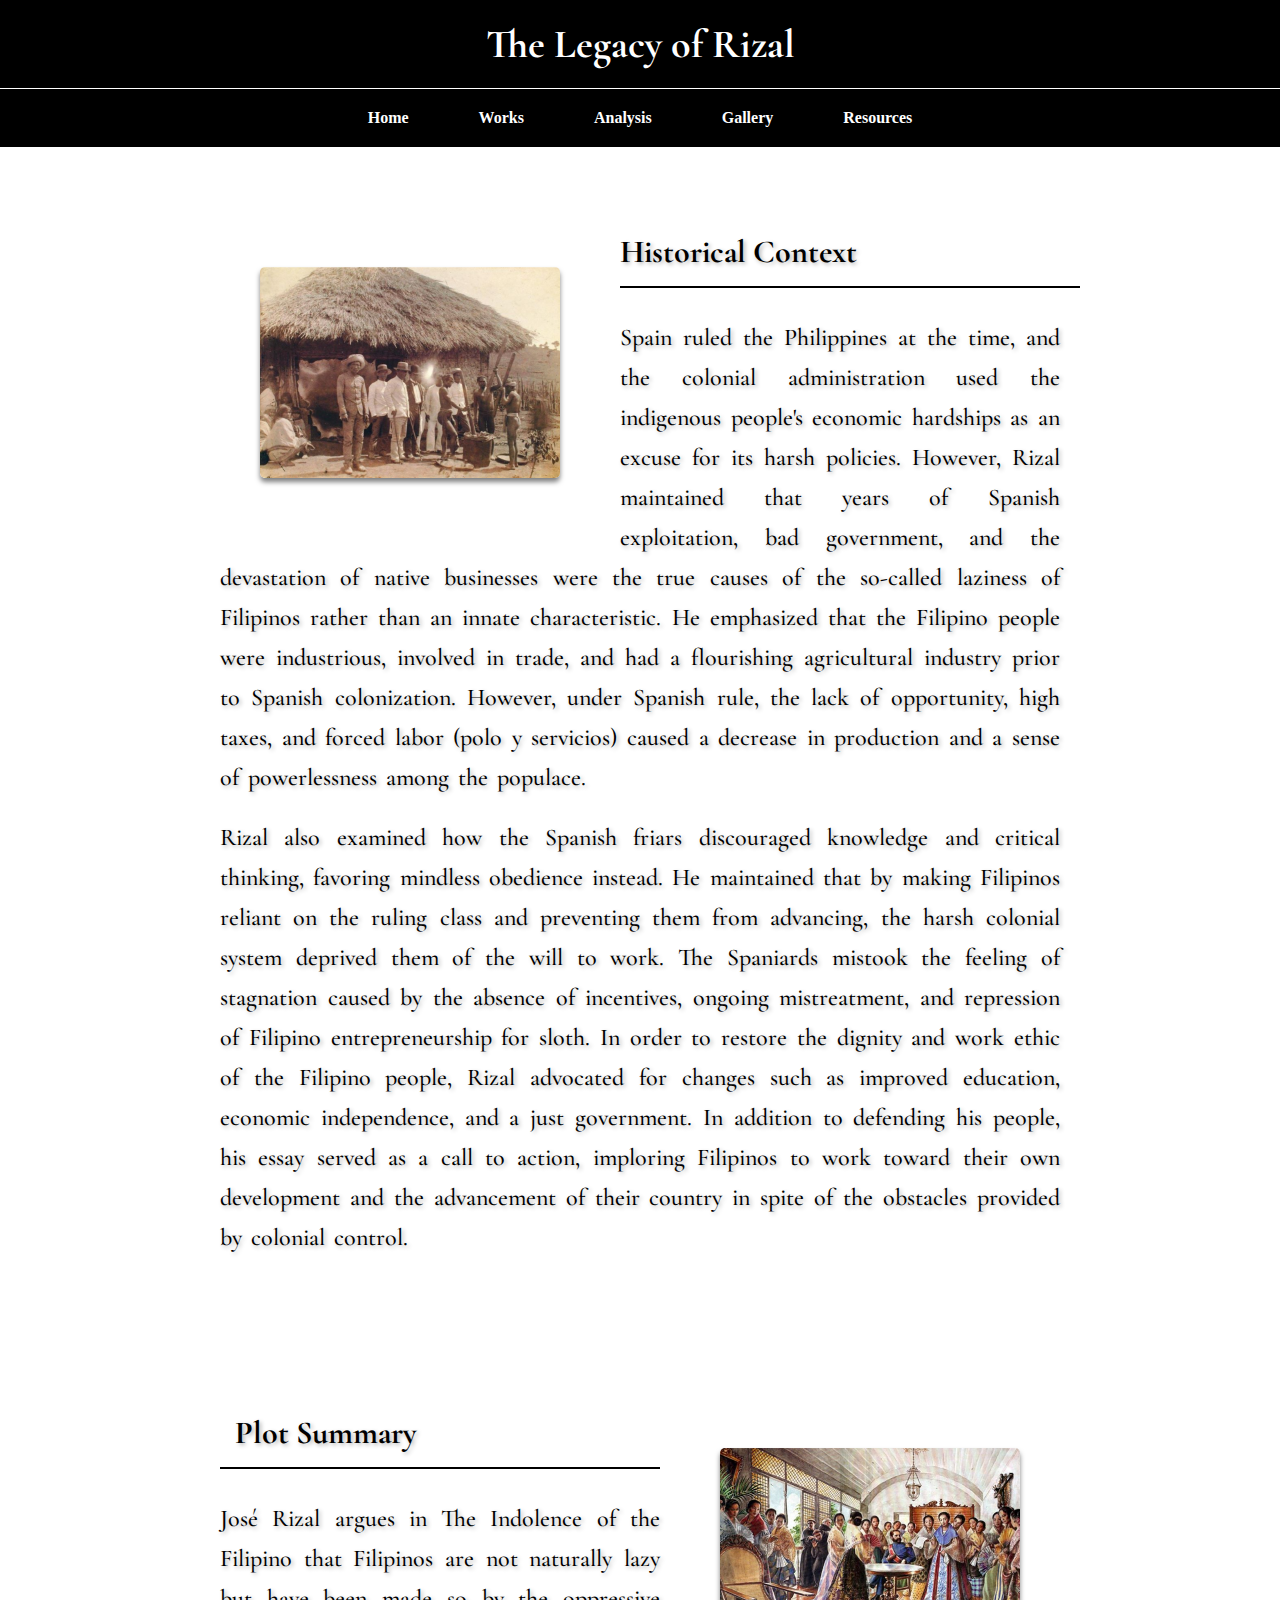
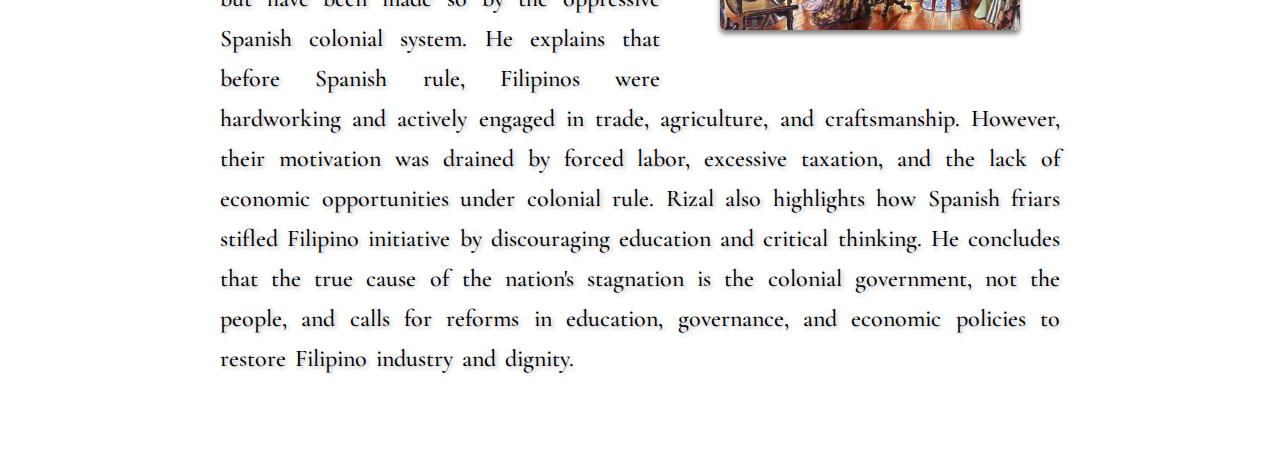
<file: works.html>
<!DOCTYPE html>
<html lang="en">
<head>
    <meta charset="UTF-8">
    <meta name="viewport" content="width=device-width, initial-scale=1.0">
    <title>The Legacy Of Rizal</title>
    <link rel="stylesheet" href="newSyle.css">
</head>
<body>
    <div class="header">
        <div class="title-bar"> The Legacy of Rizal </div>
        <div class="nav-bar">
            <a href="index.html" class="nav-button">Home</a>
            <a href="works.html" class="nav-button">Works</a>
            <a href="analysis.html" class="nav-button">Analysis</a>
            <a href="gallery.html" class="nav-button">Gallery</a>
            <a href="resources.html" class="nav-button">Resources</a>
        </div>
    </div>
    <div class="main">
        
        <div class="content">
            <div class="image-content-left">
                <img src="historicalContext.png" alt="Historical Context Picture">
            </div>
            <div class="text-content">
                <h1>Historical Context</h1>
                <p>Spain ruled the Philippines at the time, and the colonial administration used the indigenous people's economic hardships as an excuse for its harsh policies. However, Rizal maintained that years of Spanish exploitation, bad government, and the devastation of native businesses were the true causes of the so-called laziness of Filipinos rather than an innate characteristic. He emphasized that the Filipino people were industrious, involved in trade, and had a flourishing agricultural industry prior to Spanish colonization. However, under Spanish rule, the lack of opportunity, high taxes, and forced labor (polo y servicios) caused a decrease in production and a sense of powerlessness among the populace.</p>
                <p>Rizal also examined how the Spanish friars discouraged knowledge and critical thinking, favoring mindless obedience instead. He maintained that by making Filipinos reliant on the ruling class and preventing them from advancing, the harsh colonial system deprived them of the will to work. The Spaniards mistook the feeling of stagnation caused by the absence of incentives, ongoing mistreatment, and repression of Filipino entrepreneurship for sloth. In order to restore the dignity and work ethic of the Filipino people, Rizal advocated for changes such as improved education, economic independence, and a just government. In addition to defending his people, his essay served as a call to action, imploring Filipinos to work toward their own development and the advancement of their country in spite of the obstacles provided by colonial control.</p>
            </div>
        </div>

        <div class="content">
            <div class="image-content-right">
                <img src="summaryPaintingIMG.png" alt="Summary Painting Picture">
            </div>
            <div class="text-content">
                <h1>Plot Summary</h1>
                <p>José Rizal argues in The Indolence of the Filipino that Filipinos are not naturally lazy but have been made so by the oppressive Spanish colonial system. He explains that before Spanish rule, Filipinos were hardworking and actively engaged in trade, agriculture, and craftsmanship. However, their motivation was drained by forced labor, excessive taxation, and the lack of economic opportunities under colonial rule. Rizal also highlights how Spanish friars stifled Filipino initiative by discouraging education and critical thinking. He concludes that the true cause of the nation's stagnation is the colonial government, not the people, and calls for reforms in education, governance, and economic policies to restore Filipino industry and dignity.</p>
            </div>
        </div>
    </div>
    <script src="index.js"></script>
</body>
</html>
</file>
<file: newSyle.css>
/* newStyle.css */
@import url('https://fonts.googleapis.com/css2?family=Cormorant+Garamond:ital,wght@0,300;0,400;0,500;0,600;0,700;1,300;1,400;1,500;1,600;1,700&display=swap');
* {
    margin: 0;
    padding: 0;
    box-sizing: border-box;
    background-color: white;
    font-family: 'Cormorant Garamond', serif;
    font-style: normal;;
}

img {
    width: auto;
    height: 350px;
    margin: 20px;
    border-radius: 5px;
    box-shadow: 0px 4px 5px rgba(0, 0, 0, 0.5);
    transition: all 0.5s ease-in;
}

body {
    scroll-snap-type: y mandatory;
    align-items: center;
}

h2 {
    font-size: 20pt;
}

.title h1 {
    background-color: black;
    color: white;
}

.center-link {
    text-align: center;
}

.header {
    background-color: black;
    width: 100%;
    height: 5%;
    align-content: center;
    text-align: center;
    position: sticky;
    top: 0;
    font-weight: bold;
    transition: all 0.5s ease;
}

.title-bar {
    background-color: black;
    color: white;
    font-size: 40px;
    padding: 20px;
    transition: all 0.5s ease;
}

.nav-bar {
    background-color: black;
    color: white;
    border-top: 1px solid white;
    padding: 10px;
    display: flex;
    gap: 30px;
    justify-content: center;
    transition: all 0.5s ease;
}

.nav-button {
    background-color: black;
    color: white;
    text-decoration: none;
    font-weight: bold;
    font-family: 'EB Garamond', serif;
    padding: 10px 20px;
    transition: all 0.5s ease;
    border-radius: 10px;
}
.nav-button:hover {
    background-color: gray;
    border-radius: 5px;
}
.nav-button:hover :active {
    background-color: gray;
}

.main {
    display: flex;
    flex-direction: column;
}

.content {
    text-align: center;
    padding: 20px;
    margin: 30px 180px;
    scroll-snap-align: center;
    scroll-snap-stop: always;
}
.text-content {
    text-align: left;
}
h1 {
    padding: 15px;
    margin-top: 20px;
    margin-bottom: 30px;
    margin-left: 20px;
    border-bottom: 2px solid black;
    font-size: 24pt;
    color: black;

    text-shadow: 2px 2px 4px rgba(0, 0, 0, 0.3);
}
p {
    word-spacing: 3px;
    line-height: 40px;
    font-size: 18pt;
    font-weight: 500;
    margin: 20px;
    text-align: justify;
    text-justify: newspaper;

    text-shadow: 2px 2px 4px rgba(0, 0, 0, 0.3);
}
.analysis-answer {
    margin: 20px 100px;
}
ul {
    word-spacing: 3px;
    line-height: 40px;
    font-size: 18pt;
    font-weight: 500;
    margin: 20px 70px;
    text-align: justify;
    text-justify: newspaper;

    text-shadow: 2px 2px 4px rgba(0, 0, 0, 0.3);
}
.context {
    padding-top: 0px;
    padding-bottom: 20px;

    text-align: left;
    display: grid;
    grid-template-columns: max-content auto;
    gap: 5px 20px;
}
.context h2 {
    padding-top: 0px;
    padding-bottom: 0px;
    display: contents;
    margin: 0px;
}
.image-content-right {
    height: max-content;
    float: right;
    padding: 40px;
    padding-top: 50px;
}
.image-content-left {
    height: max-content;
    float: left;
    padding: 40px;
    padding-top: 50px;
}
.image-content-left img, .image-content-right img {
    width: 300px;
    height: auto;
    border-radius: 5px;
    box-shadow: 0px 4px 5px rgba(0, 0, 0, 0.5);
    transition: all 0.5s ease-in;
}


@media (min-width: 375px) and (max-width: 720px) {

    img {
        max-width: 300px;
        height: auto;
    }

    .header {
        background-color: black;
        width: 100%;
        height: 5%;
        align-content: center;
        text-align: center;
        position: sticky;
        top: 0;
        font-weight: bold;
    }
    .title-bar {
        background-color: black;
        color: white;
        font-size: 20px;
        padding: 20px;
    }
    .nav-bar {
        color: white;
        border-top: 1px solid white;
        padding: 10px;
        display: flex;
        gap: 5px;
        justify-content: center;
    }
    .nav-button {
        background-color: black;
        color: white;
        text-decoration: none;
        font-weight: bold;
        font-family: 'EB Garamond', serif;
        font-size: 10px;
        padding: 10px;
    }
    .content {
        padding: 5px;
        margin: 5px;
        transition: all 0.5s ease;
    }
    .text-content {
        text-align: left;
        transition: all 0.5s ease;
    }
    h1 {
        padding: 15px;
        margin-top: 30px;
        margin-bottom: 30px;
        margin-left: 20px;
        border-bottom: 2px solid black;
        font-size: 14pt;
    
        text-shadow: 2px 2px 4px rgba(0, 0, 0, 0.3);
        transition: all 0.5s ease;
    }
    h2 {
        font-size: 12pt;
        transition: all 0.5s ease;
    }
    p {
        word-spacing: 3px;
        line-height: 25px;
        font-size: 12pt;
        font-weight: 500;
        margin: 20px;
    
        text-shadow: 2px 2px 4px rgba(0, 0, 0, 0.3);
        transition: all 0.5s ease;
    }
    .analysis-answer {
        margin: 20px 20px;
    }
    ul {
        word-spacing: 3px;
        line-height: 25px;
        font-size: 12pt;
        font-weight: 500;
        margin: 20px 50px;
        text-align: justify;
        text-justify: newspaper;
    
        text-shadow: 2px 2px 4px rgba(0, 0, 0, 0.3);
    }
    .context {
        padding-top: 0px;
        padding-bottom: 20px;
    
        text-align: left;
        display: grid;
        grid-template-columns: max-content auto;
        gap: 5px 20px;
        transition: all 0.5s ease;
    }
    .context h2 {
        padding-top: 0px;
        padding-bottom: 0px;
        display: contents;
        transition: all 0.5s ease;
    }
    .image-content-left img, .image-content-right img {
        width: 250px;
        height: auto;
        border-radius: 5px;
        box-shadow: 0px 4px 5px rgba(0, 0, 0, 0.5);
        float: center;
        transition: all 0.5s ease-in;
    }
}

@media (min-width: 720px) and (max-width: 1024px){
    .header {
        background-color: black;
        width: 100%;
        height: 5%;
        align-content: center;
        text-align: center;
        position: sticky;
        top: 0;
        font-weight: bold;
    }
    .title-bar {
        background-color: black;
        color: white;
        font-size: 30px;
        padding: 20px;
    }
    .nav-bar {
        color: white;
        border-top: 1px solid white;
        padding: 10px;
        display: flex;
        gap: 30px;
        justify-content: center;
    }
    
    .nav-button {
        background-color: black;
        color: white;
        text-decoration: none;
        font-weight: bold;
        font-family: 'EB Garamond', serif;
        padding: 10px 20px;
        font-size: 12px;
    }

    .content {
        padding: 10px;
        margin: 30px;
    }
    .text-content {
        text-align: left;
    }
    h1 {
        padding: 15px;
        margin-top: 30px;
        margin-bottom: 30px;
        margin-left: 20px;
        border-bottom: 2px solid black;
        font-size: 24pt;
    
        text-shadow: 2px 2px 4px rgba(0, 0, 0, 0.3);
    }
    h2 {
        font-size: 18pt;
    }
    p {
        word-spacing: 3px;
        line-height: 30px;
        font-size: 14pt;
        font-weight: 500;
        margin: 20px;
    
        text-shadow: 2px 2px 4px rgba(0, 0, 0, 0.3);
    }

    ul {
        word-spacing: 3px;
        line-height: 30px;
        font-size: 14pt;
        font-weight: 500;
        margin: 20px 60px;
        text-align: justify;
        text-justify: newspaper;
    
        text-shadow: 2px 2px 4px rgba(0, 0, 0, 0.3);
    }
    .context {
        padding-top: 0px;
        padding-bottom: 20px;
    
        text-align: left;
        display: grid;
        grid-template-columns: max-content auto;
        gap: 5px 20px;
    }
    .context h2 {
        padding-top: 0px;
        padding-bottom: 0px;
        display: contents;
    }

    .image-content-left img, .image-content-right img {
        width: 300px;
        height: auto;
        border-radius: 5px;
        box-shadow: 0px 4px 5px rgba(0, 0, 0, 0.5);
        float: center;
        transition: all 0.5s ease-in;
    }
}
</file>
<file: style.css>
/* style.css */
@import url('https://fonts.googleapis.com/css2?family=Cormorant+Garamond:wght@700&family=EB+Garamond&display=swap');

body {
    font-family: Arial, sans-serif;
    color: white;
    margin: 0;
    padding: 0;
    text-align: center;
}

header {
    background-color: black;
    padding: 20px;
    font-family: 'Cormorant Garamond', serif;
    font-size: 20px;
    position: sticky;
    top: 0;
    z-index: 1000; /* Ensures it's above other elements */
}
h1 {
    margin: 0;
}

.nav-buttons {
    background-color: black;
    padding: 10px 0;
    display: flex;
    justify-content: center;
    gap: 25px;
    font-size: 15px;
    position: sticky;
    top: 87px; /* Adjust this based on header height */
    z-index: 999; /* Ensures it's above content but below header */
}

.nav-button {
    color: white;
    text-decoration: none;
    padding: 10px 20px;
    font-weight: bold;
    font-family: 'EB Garamond', serif;
}

.nav-button:hover {
    background-color: gray;
    border-radius: 5px;
}

main {
    display: flex;
    flex-direction: row;
    justify-content: space-around;
    align-items: center;
    padding: 20px;
    background-color: white;
    color: black;
    max-width: 100%;
    margin: auto;
}

.content {
    flex: 0.6;
    text-align: justify;
    margin-top: -40px;
    padding: 20px;
    width: 50%;
    font-family: 'Cormorant Garamond', serif;
    font-size: 18px;
    margin: 0 auto 0 3%;
}

h2.center {
    text-align: center;
}

h2 {
    text-align: left;
}


aside {
    flex: 0.3;
    text-align: center;
}

aside img {
    width: 80%; 
    height: auto; 
    display: block; 
    margin: 0 auto; 
    max-width: 100%;
    border-radius: 5px;
}

.nav-button:hover,
.active {
    background-color: #777;
}

.gallery-container {
    display: grid;
    grid-template-columns: repeat(2, 1fr);
    gap: 10px;
    padding: 20px;
    max-width: 800px;
    margin: auto;
}

.gallery-item img {
    width: 100%;
    height: auto;
    border-radius: 5px;
    box-shadow: 0px 4px 6px rgba(0, 0, 0, 0.2);
}

.wide {
    grid-column: span 2; /* Make this image take up two columns */
}

@media (max-width: 600px) {
    .gallery-container {
        grid-template-columns: 1fr;
    }
}

ul li {
    margin-bottom: 15px; /* Adds space between each list item */
    line-height: 1.6; /* Increases line height for better readability */
}
</file>
